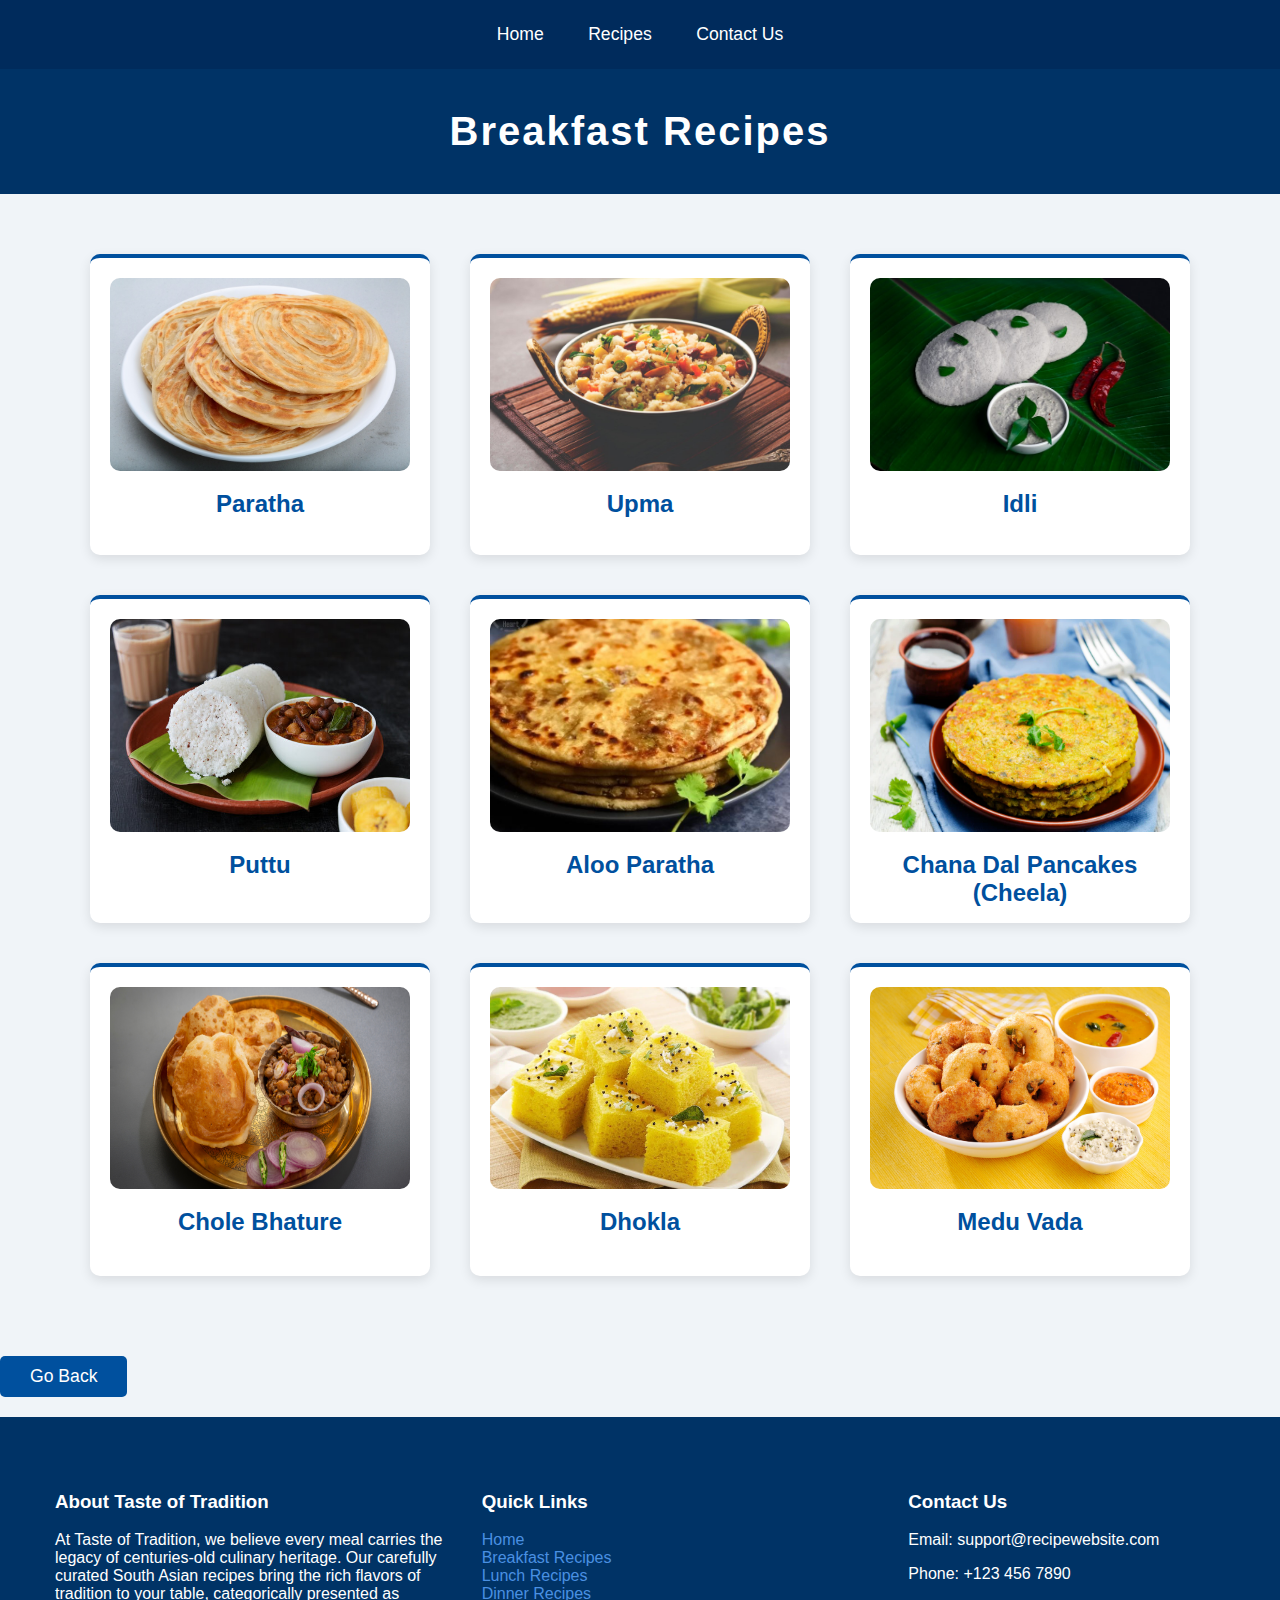
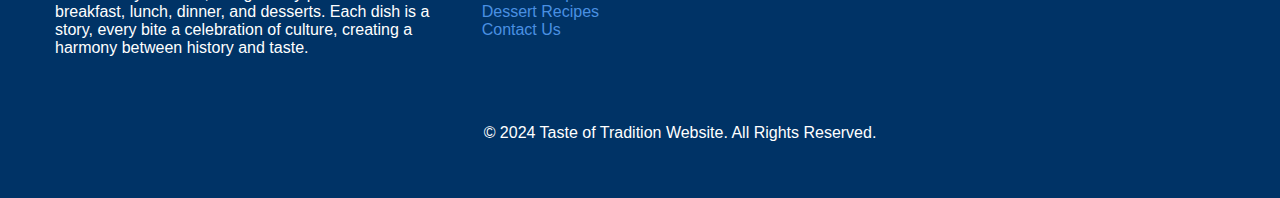
<file: Breakfast.html>
<!DOCTYPE html>
<html lang="en">
<head>
    <meta charset="UTF-8">
    <meta name="viewport" content="width=device-width, initial-scale=1.0">
    <title>Recipe Website</title>
    <link rel="stylesheet" href="Category.css">
</head>
<body>

<!-- Navigation Bar -->
<nav>
    <ul>
        <li><a href="Index.html">Home</a></li>
        <li class="dropdown">
            <a href="#" class="dropbtn">Recipes</a>
            <div class="dropdown-content">
                <a href="Breakfast.html">Breakfast</a>
                <a href="Lunch.html">Lunch</a>
                <a href="Dinner.html">Dinner</a>
                <a href="Dessert.html">Desserts</a>
            </div>
        </li>
        <li><a href="#">Contact Us</a></li>
    </ul>
</nav>

<header>
    <h1>Breakfast Recipes</h1>
</header>

<div class="recipe-list">
    <!-- Recipe Card -->
    <div id="Paratha" class="recipe-card">
        <a href="recipe/recipe-Breakfast.html#Paratha-recipe">
            <img src="./Images/Paratha.jpg" alt="Paratha">
            <h3>Paratha</h3>
        </a>
    </div>
    <div id="Upma" class="recipe-card">
        <a href="recipe/recipe-Breakfast.html#Upma-recipe">
            <img src="./Images/Upma.jpg" alt="Upma">
            <h3>Upma</h3>
        </a>
    </div>
    <div id="Idli" class="recipe-card">
        <a href="recipe/recipe-Breakfast.html#Idli-recipe">
            <img src="./Images/Idli.jpg" alt="Idli">
            <h3>Idli</h3>
        </a>
    </div>
    <div id="Puttu" class="recipe-card">
        <a href="recipe/recipe-Breakfast.html#Puttu-recipe">
            <img src="./Images/Puttu.jpg" alt="Puttu">
            <h3>Puttu</h3>
        </a>
    </div>
    <div id="Aloo-Paratha" class="recipe-card">
        <a href="recipe/recipe-Breakfast.html#Aloo-Paratha-recipe">
            <img src="./Images/Aloo-Paratha.jpg" alt="Aloo-Paratha">
            <h3>Aloo Paratha</h3>
        </a>
    </div>
    <div id="ChanaDalPancakes" class="recipe-card">
        <a href="recipe/recipe-Breakfast.html#ChanaDalPancakes-recipe">
            <img src="./Images/ChanaDalPancakes.jpeg" alt="Chana Dal Pancakes (Cheela)">
            <h3>Chana Dal Pancakes (Cheela)</h3>
        </a>
    </div>
    <div id="CholrBhature" class="recipe-card">
        <a href="recipe/recipe-Breakfast.html#CholeBhature-recipe">
            <img src="./Images/CholeBhature.jpg" alt="Chole Bhature">
            <h3>Chole Bhature</h3>
        </a>
    </div>
    <div id="Dhokla" class="recipe-card">
        <a href="recipe/recipe-Breakfast.html#Dhokla-recipe">
            <img src="./Images/Dhokla.jpg" alt="Dhokla">
            <h3>Dhokla</h3>
        </a>
    </div>
    <div id="MeduVada" class="recipe-card">
        <a href="recipe/recipe-Breakfast.html#MeduVada-recipe">
            <img src="./Images/MeduVada.jpg" alt="MeduVada">
            <h3>Medu Vada</h3>
        </a>
    </div>
</div>

<a href="./Index.html" class="backbtn">Go Back</a>
</body>

<footer>
    <div class="footer-content">
        <h3>About Taste of Tradition</h3>
        <p>At Taste of Tradition, we believe every meal carries the legacy of centuries-old culinary heritage. Our carefully curated South Asian recipes bring the rich flavors of tradition to your table, categorically presented as breakfast, lunch, dinner, and desserts. Each dish is a story, every bite a celebration of culture, creating a harmony between history and taste.</p>
    </div>
    <div class="footer-links">
        <h3>Quick Links</h3>
        <ul>
            <li><a href="Index.html">Home</a></li>
            <li><a href="Breakfast.html">Breakfast Recipes</a></li>
            <li><a href="Lunch.html">Lunch Recipes</a></li>
            <li><a href="Dinner.html">Dinner Recipes</a></li>
            <li><a href="Dessert.html">Dessert Recipes</a></li>
            <li><a href="#">Contact Us</a></li>
        </ul>
    </div>
    <div class="footer-contact">
        <h3>Contact Us</h3>
        <p>Email: support@recipewebsite.com</p>
        <p>Phone: +123 456 7890</p>
    </div>


    <div class="footer-bottom">
        <p>&copy; 2024 Taste of Tradition Website. All Rights Reserved.</p>
    </div>
</footer>
</html>
</file>
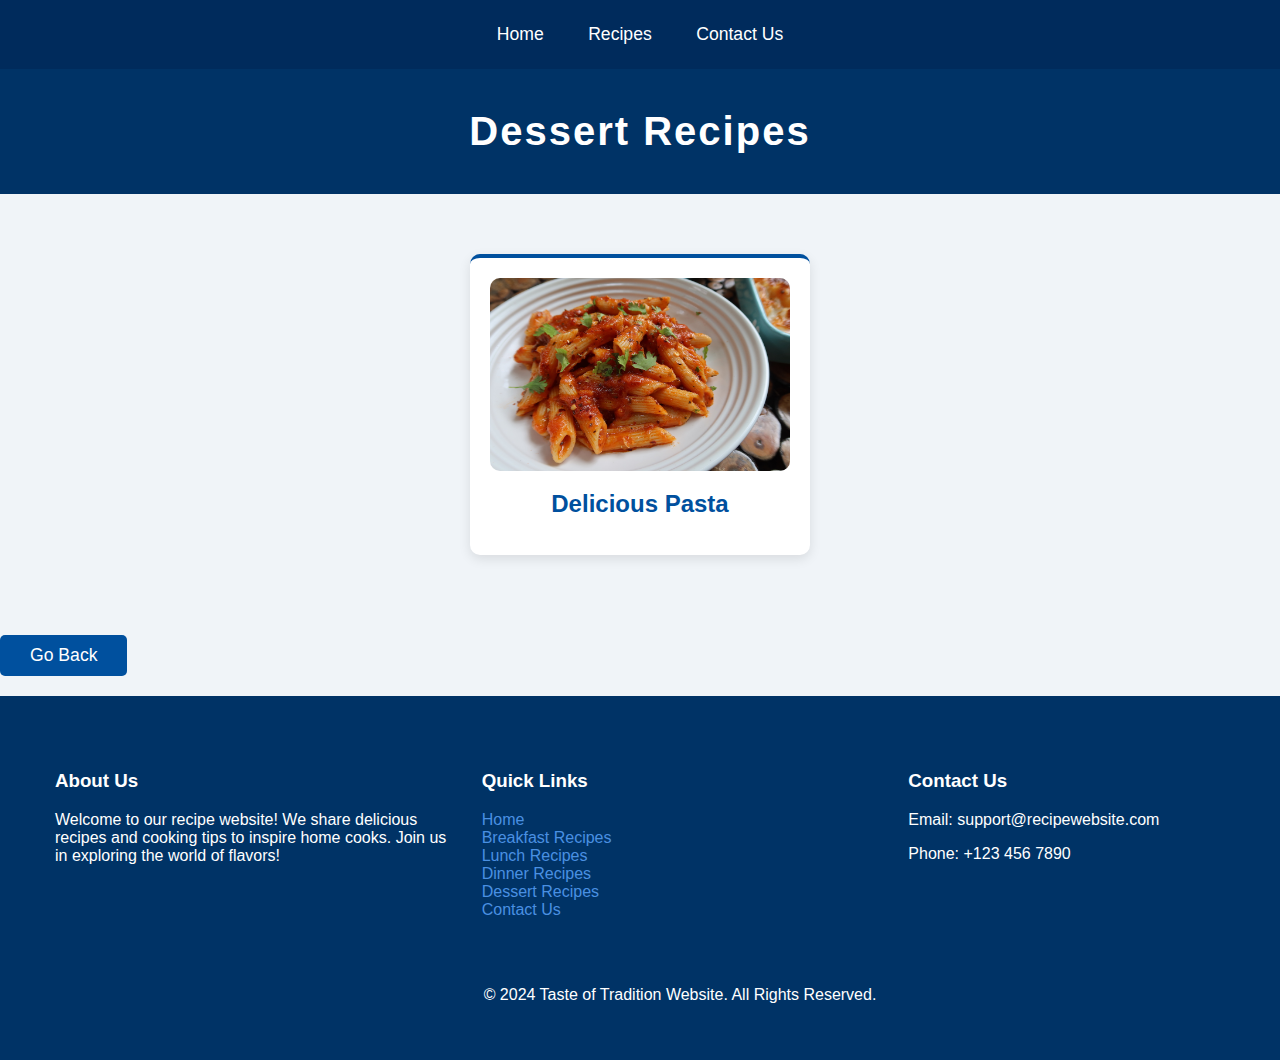
<file: Dessert.html>
<!DOCTYPE html>
<html lang="en">
<head>
    <meta charset="UTF-8">
    <meta name="viewport" content="width=device-width, initial-scale=1.0">
    <title>Recipe Website</title>
    <link rel="stylesheet" href="Category.css">
</head>
<body>

<!-- Navigation Bar -->
<nav>
    <ul>
        <li><a href="Index.html">Home</a></li>
        <li class="dropdown">
            <a href="Index.html" class="dropbtn">Recipes</a>
            <div class="dropdown-content">
                <a href="Breakfast.html">Breakfast</a>
                <a href="Lunch.html">Lunch</a>
                <a href="Dinner.html">Dinner</a>
                <a href="Dessert.html">Desserts</a>
            </div>
        </li>
        <li><a href="#">Contact Us</a></li>
    </ul>
</nav>

<header>
    <h1>Dessert Recipes</h1>
</header>

<div class="recipe-list">
    <!-- Recipe Card -->
    <div class="recipe-card">
        <a href="recipe/recipe-Breakfast.html">
            <img src="./Images/pasta.jpg" alt="Delicious Pasta">
            <h3>Delicious Pasta</h3>
        </a>
    </div>

    <!-- Add more recipe cards if needed -->
</div>

<a href="./Index.html" class="backbtn">Go Back</a>
</body>
<footer>
    <div class="footer-content">
        <h3>About Us</h3>
        <p>Welcome to our recipe website! We share delicious recipes and cooking tips to inspire home cooks. Join us in exploring the world of flavors!</p>
    </div>
    <div class="footer-links">
        <h3>Quick Links</h3>
        <ul>
            <li><a href="Index.html">Home</a></li>
            <li><a href="Breakfast.html">Breakfast Recipes</a></li>
            <li><a href="Lunch.html">Lunch Recipes</a></li>
            <li><a href="Dinner.html">Dinner Recipes</a></li>
            <li><a href="Dessert.html">Dessert Recipes</a></li>
            <li><a href="#">Contact Us</a></li>
        </ul>
    </div>
    <div class="footer-contact">
        <h3>Contact Us</h3>
        <p>Email: support@recipewebsite.com</p>
        <p>Phone: +123 456 7890</p>
    </div>


    <div class="footer-bottom">
        <p>&copy; 2024 Taste of Tradition Website. All Rights Reserved.</p>
    </div>
</footer>
</html>
</file>
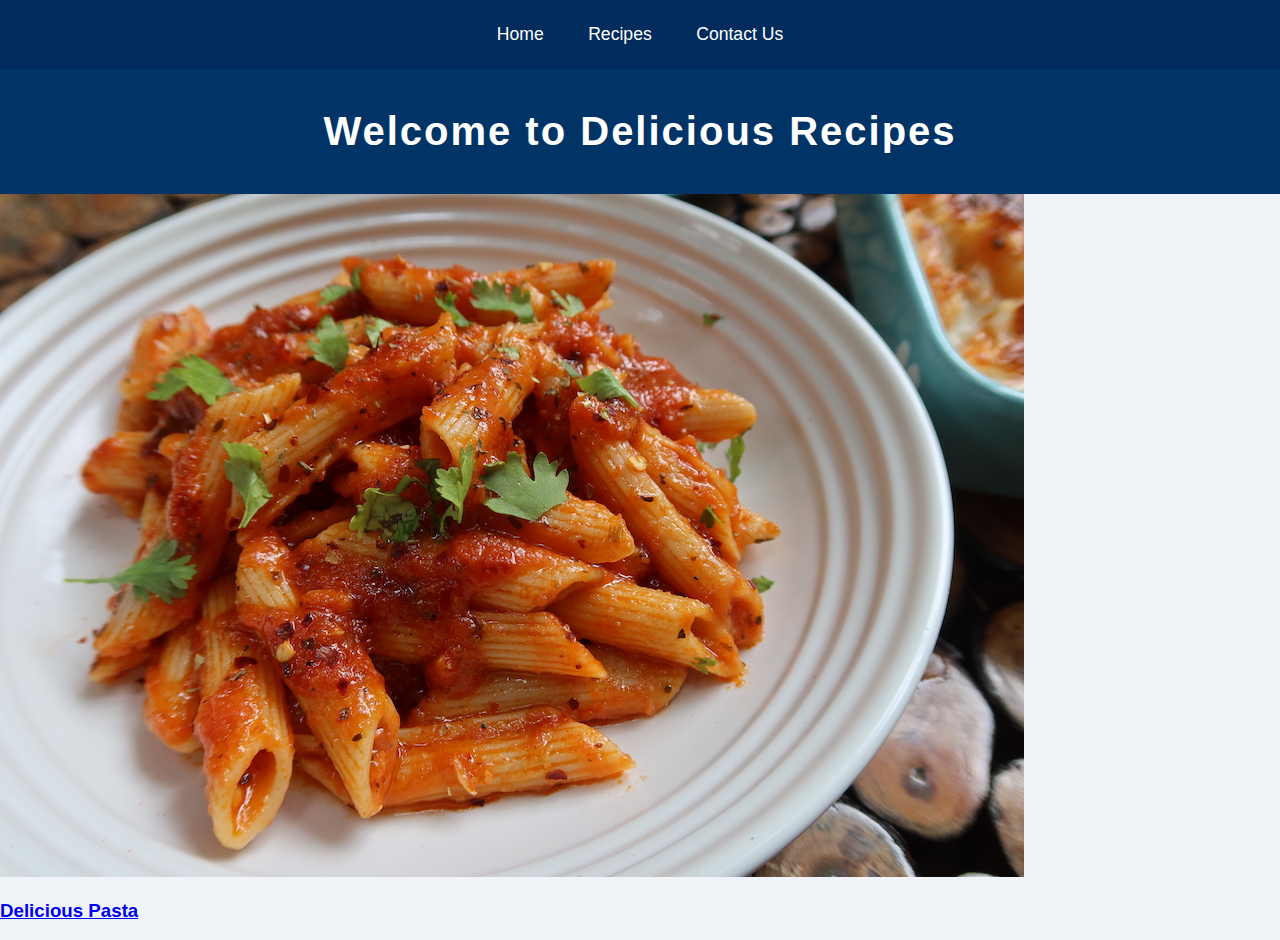
<file: Dinner.html>
<!DOCTYPE html>
<html lang="en">
<head>
    <meta charset="UTF-8">
    <meta name="viewport" content="width=device-width, initial-scale=1.0">
    <title>Recipe Website</title>
    <link rel="stylesheet" href="Index.css">
</head>
<body>

<!-- Navigation Bar -->
<nav>
    <ul>
        <li><a href="Index.html">Home</a></li>
        <li class="dropdown">
            <a href="#" class="dropbtn">Recipes</a>
            <div class="dropdown-content">
                <a href="#">Breakfast</a>
                <a href="#">Lunch</a>
                <a href="#">Dinner</a>
                <a href="#">Desserts</a>
            </div>
        </li>
        <li><a href="#">Contact Us</a></li>
    </ul>
</nav>

<header>
    <h1>Welcome to Delicious Recipes</h1>
</header>

<div class="recipe-list">
    <!-- Recipe Card -->
    <div class="recipe-card">
        <a href="Recipie/Recipie1.html">
            <img src="./Images/pasta.jpg" alt="Delicious Pasta">
            <h3>Delicious Pasta</h3>
        </a>
    </div>

    <!-- Add more recipe cards if needed -->
</div>

</body>
</html>
</file>
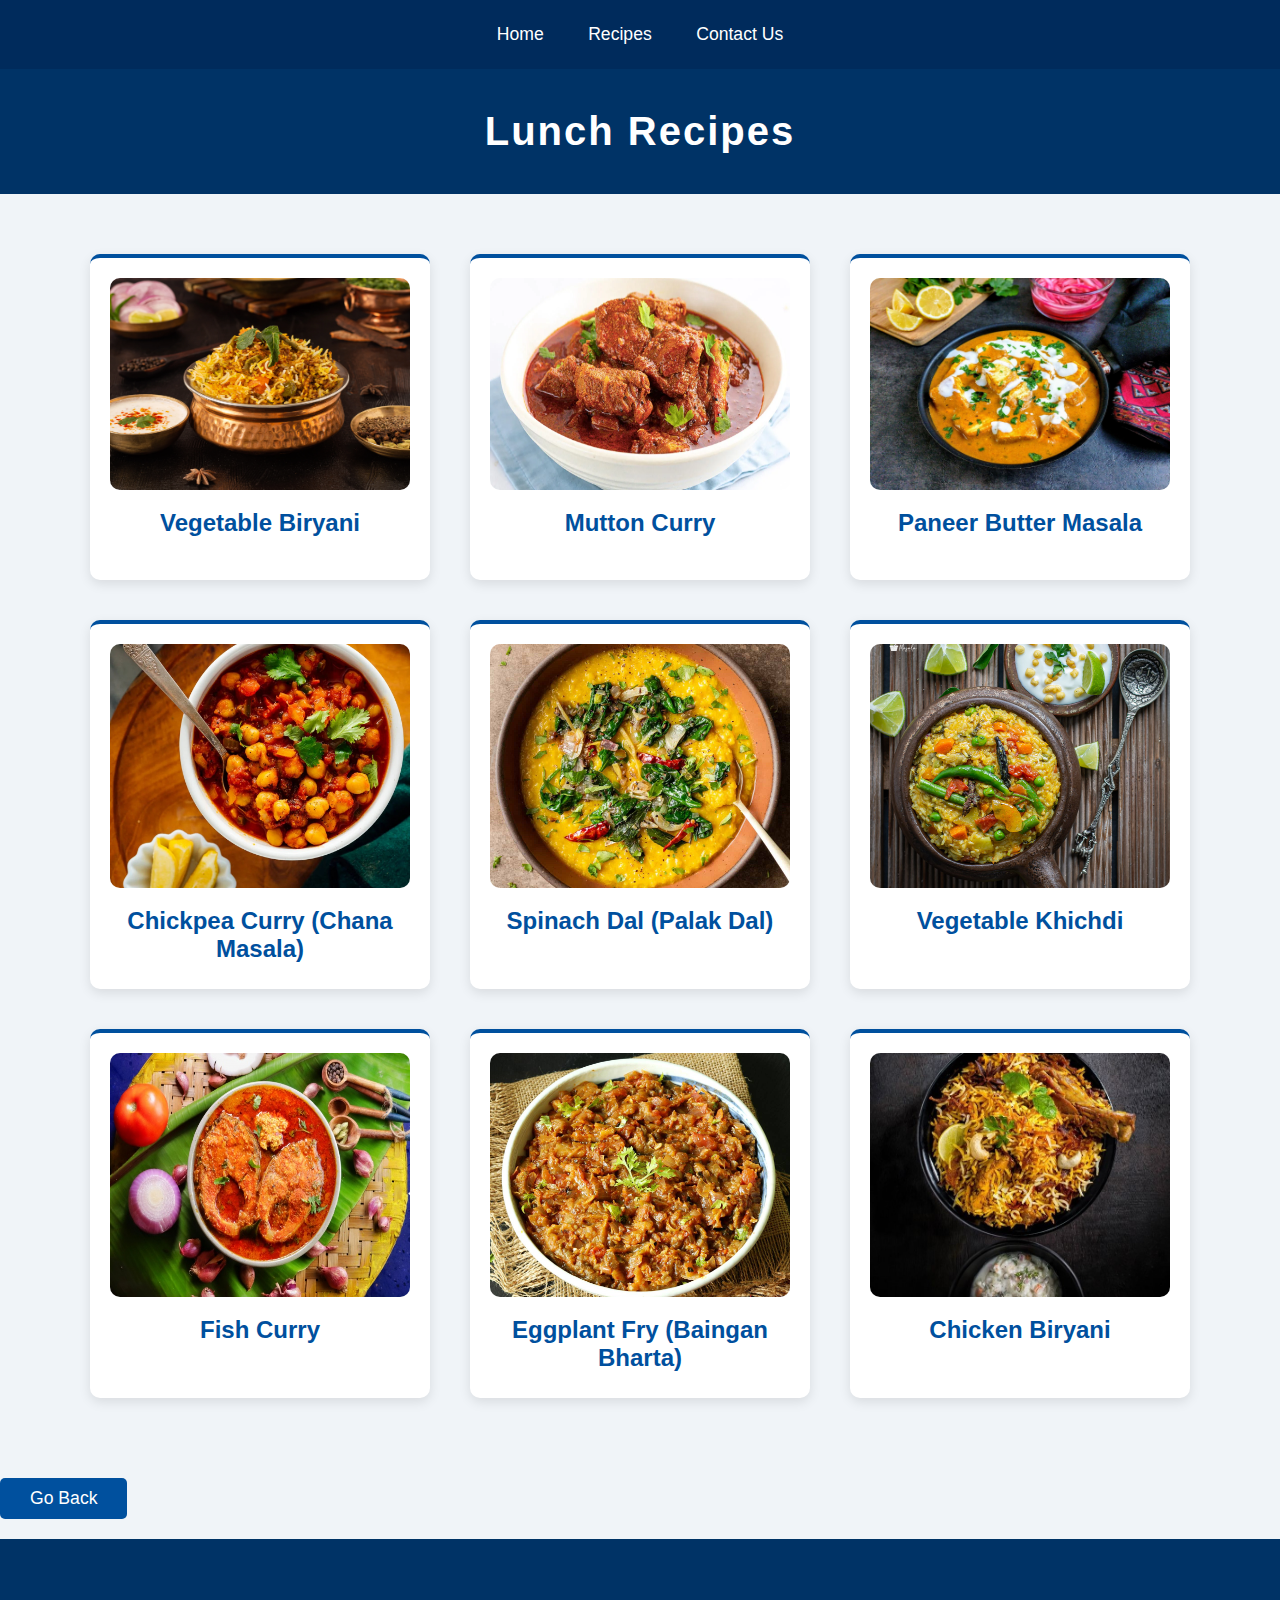
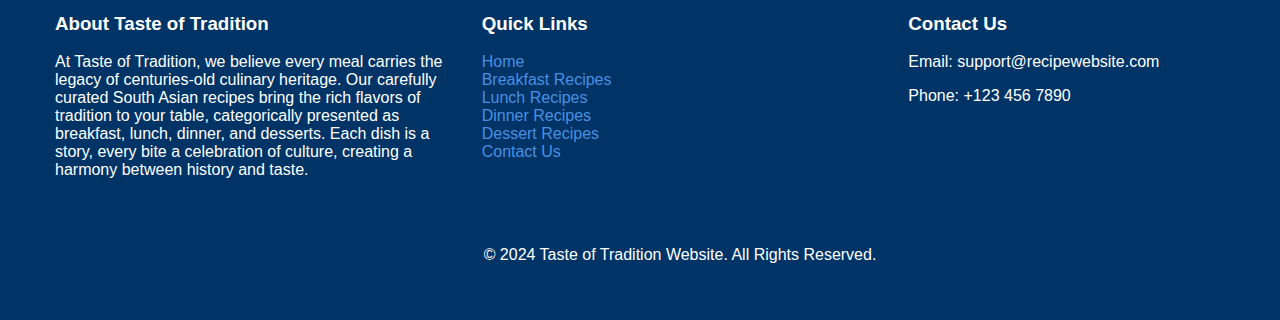
<file: Lunch.html>
<!DOCTYPE html>
<html lang="en">
<head>
    <meta charset="UTF-8">
    <meta name="viewport" content="width=device-width, initial-scale=1.0">
    <title>Recipe Website</title>
    <link rel="stylesheet" href="Category.css">
</head>
<body>

<!-- Navigation Bar -->
<nav>
    <ul>
        <li><a href="Index.html">Home</a></li>
        <li class="dropdown">
            <a href="Index.html" class="dropbtn">Recipes</a>
            <div class="dropdown-content">
                <a href="Breakfast.html">Breakfast</a>
                <a href="Lunch.html">Lunch</a>
                <a href="Dinner.html">Dinner</a>
                <a href="Dessert.html">Desserts</a>
            </div>
        </li>
        <li><a href="#">Contact Us</a></li>
    </ul>
</nav>

<header>
    <h1>Lunch Recipes</h1>
</header>

<div class="recipe-list">
    <!-- Recipe Card -->
    <!-- Vegetable Biryani-->
    <div id="VegetableBiryani" class="recipe-card">
        <a href="recipe/recipe-Lunch.html#VegetableBiryani-recipe">
            <img src="./Images/VegetableBiryani.jpg" alt="Vegetable Biryani">
            <h3>Vegetable Biryani</h3>
        </a>
    </div>
    <!-- Mutton Curry -->
    <div id="MuttonCurry" class="recipe-card">
        <a href="recipe/recipe-Lunch.html#MuttonCurry-recipe">
            <img src="./Images/MuttonCurry.jpg" alt="Mutton Curry">
            <h3>Mutton Curry</h3>
        </a>
    </div>

    <!-- Paneer Butter Masala -->
    <div id="PaneerButterMasala" class="recipe-card">
        <a href="recipe/recipe-Lunch.html#PaneerButterMasala-recipe">
            <img src="./Images/PaneerButterMasala.jpg" alt="Paneer Butter Masala">
            <h3>Paneer Butter Masala</h3>
        </a>
    </div>

    <!-- Chickpea Curry (Chana Masala) -->
    <div id="ChickpeaCurry" class="recipe-card">
        <a href="recipe/recipe-Lunch.html#ChickpeaCurry-recipe">
            <img src="./Images/ChickpeaCurry.jpg" alt="Chickpea Curry">
            <h3>Chickpea Curry (Chana Masala)</h3>
        </a>
    </div>

    <!-- Spinach Dal (Palak Dal) -->
    <div id="SpinachDal" class="recipe-card">
        <a href="recipe/recipe-Lunch.html#SpinachDal-recipe">
            <img src="./Images/SpinachDal.jpg" alt="Spinach Dal">
            <h3>Spinach Dal (Palak Dal)</h3>
        </a>
    </div>

    <!-- Vegetable Khichdi -->
    <div id="VegetableKhichdi" class="recipe-card">
        <a href="recipe/recipe-Lunch.html#VegetableKhichdi-recipe">
            <img src="./Images/VegetableKhichdi.jpg" alt="Vegetable Khichdi">
            <h3>Vegetable Khichdi</h3>
        </a>
    </div>

    <!-- Fish Curry -->
    <div id="FishCurry" class="recipe-card">
        <a href="recipe/recipe-Lunch.html#FishCurry-recipe">
            <img src="./Images/FishCurry.jpg" alt="Fish Curry">
            <h3>Fish Curry</h3>
        </a>
    </div>

    <!-- Eggplant Fry (Baingan Bharta) -->
    <div id="EggplantFry" class="recipe-card">
        <a href="recipe/recipe-Lunch.html#EggplantFry-recipe">
            <img src="./Images/EggplantFry.jpg" alt="Eggplant Fry">
            <h3>Eggplant Fry (Baingan Bharta)</h3>
        </a>
    </div>

    <!-- Chicken Biryani -->
    <div id="ChickenBiryani" class="recipe-card">
        <a href="recipe/recipe-Lunch.html#ChickenBiryani-recipe">
            <img src="./Images/ChickenBiryani.jpg" alt="Chicken Biryani">
            <h3>Chicken Biryani</h3>
        </a>
    </div>


</div>

<a href="./Index.html" class="backbtn">Go Back</a>
</body>
<footer>
    <div class="footer-content">
        <h3>About Taste of Tradition</h3>
        <p>At Taste of Tradition, we believe every meal carries the legacy of centuries-old culinary heritage. Our carefully curated South Asian recipes bring the rich flavors of tradition to your table, categorically presented as breakfast, lunch, dinner, and desserts. Each dish is a story, every bite a celebration of culture, creating a harmony between history and taste.</p>
    </div>
    <div class="footer-links">
        <h3>Quick Links</h3>
        <ul>
            <li><a href="Index.html">Home</a></li>
            <li><a href="Breakfast.html">Breakfast Recipes</a></li>
            <li><a href="Lunch.html">Lunch Recipes</a></li>
            <li><a href="Dinner.html">Dinner Recipes</a></li>
            <li><a href="Dessert.html">Dessert Recipes</a></li>
            <li><a href="#">Contact Us</a></li>
        </ul>
    </div>
    <div class="footer-contact">
        <h3>Contact Us</h3>
        <p>Email: support@recipewebsite.com</p>
        <p>Phone: +123 456 7890</p>
    </div>


    <div class="footer-bottom">
        <p>&copy; 2024 Taste of Tradition Website. All Rights Reserved.</p>
    </div>
</footer>
</html>
</file>
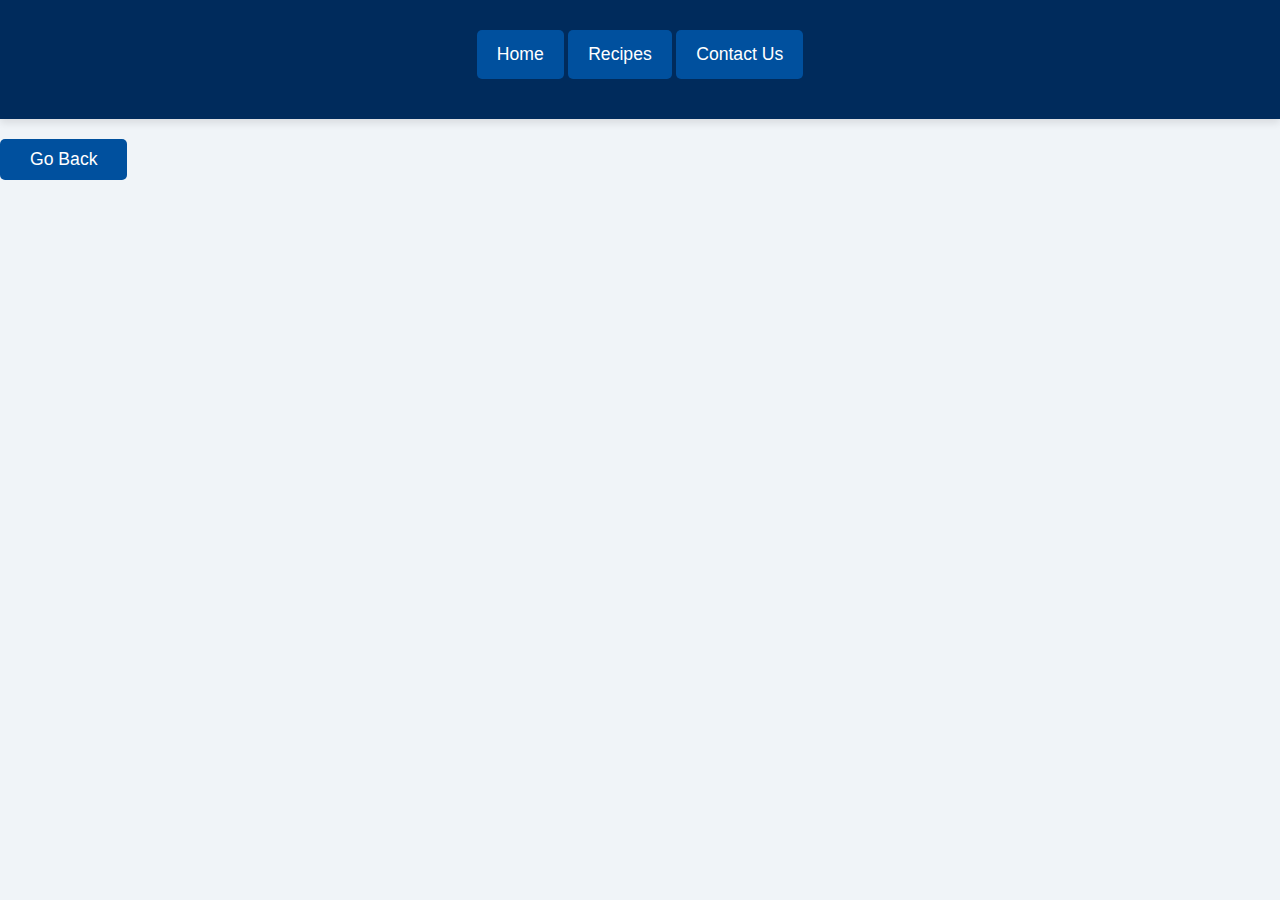
<file: Recipe/Recipe-Dessert.html>
<!DOCTYPE html>
<html lang="en">
<head>
    <meta charset="UTF-8">
    <meta name="viewport" content="width=device-width, initial-scale=1.0">
    <title>Recipes</title>
    <link rel="stylesheet" href="Recipe.css">
    <script>
        // Function to show the selected recipe and hide others
        function showRecipe(recipeId) {
            const recipes = document.querySelectorAll('.recipe-detail');
            recipes.forEach(recipe => {
                recipe.style.display = 'none'; // Hide all recipes
            });
            const selectedRecipe = document.getElementById(recipeId);
            if (selectedRecipe) {
                selectedRecipe.style.display = 'block'; // Show the selected recipe
            }
        }

        // Execute on page load to handle the URL hash
        window.onload = function() {
            const hash = window.location.hash;
            if (hash) {
                showRecipe(hash.substring(1)); // Remove the '#' and show the recipe
            }
        };
    </script>
</head>
<body>

<!-- Navigation Bar -->
<nav>
    <ul>
        <li><a href="../Index.html">Home</a></li>
        <li class="dropdown">
            <a href="../Index.html" class="dropbtn">Recipes</a>
            <div class="dropdown-content">
                <a href="../Breakfast.html">Breakfast</a>
                <a href="../Lunch.html">Lunch</a>
                <a href="../Dinner.html">Dinner</a>
                <a href="../Dessert.html">Desserts</a>
            </div>
        </li>
        <li><a href="#">Contact Us</a></li>
    </ul>
</nav>



<!-- Recipe Sections -->
<!-- Gulab Jamun -->
<div class="recipe-detail" id="GulabJamun-recipe" style="display: none;">
    <h1>Gulab Jamun</h1>
    <img src="../Images/GulabJamun.jpg" alt="Gulab Jamun">
    <h2>Ingredients</h2>
    <ul>
        <li>1 cup milk powder</li>
        <li>2 tbsp all-purpose flour</li>
        <li>1/4 cup milk</li>
        <li>1 tbsp ghee</li>
        <li>1 cup sugar</li>
        <li>1 cup water</li>
        <li>Oil for frying</li>
    </ul>
    <h2>Instructions</h2>
    <ol>
        <li>Mix milk powder, flour, milk, and ghee to form a dough.</li>
        <li>Shape into small balls and fry in oil until golden brown.</li>
        <li>Boil sugar and water to make syrup, then soak the fried balls in syrup.</li>
    </ol>
    <h2>Details</h2>
    <p><strong>Cooking Time:</strong> 45 minutes</p>
    <p><strong>Servings:</strong> 4</p>
</div>

<!-- Watalappan -->
<div class="recipe-detail" id="Watalappan-recipe" style="display: none;">
    <h1>Watalappan</h1>
    <img src="../Images/Watalappan.jpg" alt="Watalappan">
    <h2>Ingredients</h2>
    <ul>
        <li>1 cup coconut milk</li>
        <li>1 cup jaggery (or brown sugar)</li>
        <li>4 eggs</li>
        <li>1/4 tsp cardamom powder</li>
        <li>1/4 tsp nutmeg powder</li>
        <li>Cashews for garnish</li>
    </ul>
    <h2>Instructions</h2>
    <ol>
        <li>Beat eggs and mix with coconut milk, jaggery, cardamom, and nutmeg.</li>
        <li>Steam the mixture for 30 minutes until set.</li>
        <li>Garnish with cashews and serve.</li>
    </ol>
    <h2>Details</h2>
    <p><strong>Cooking Time:</strong> 1 hour</p>
    <p><strong>Servings:</strong> 4</p>
</div>

<!-- Kheer -->
<div class="recipe-detail" id="Kheer-recipe" style="display: none;">
    <h1>Kheer</h1>
    <img src="../Images/Kheer.jpg" alt="Kheer">
    <h2>Ingredients</h2>
    <ul>
        <li>1/2 cup rice</li>
        <li>4 cups milk</li>
        <li>1/4 cup sugar</li>
        <li>2 tbsp chopped nuts (almonds, pistachios)</li>
        <li>1/4 tsp cardamom powder</li>
    </ul>
    <h2>Instructions</h2>
    <ol>
        <li>Cook rice in milk until soft.</li>
        <li>Add sugar, nuts, and cardamom, and simmer for 10 minutes.</li>
        <li>Serve chilled or warm.</li>
    </ol>
    <h2>Details</h2>
    <p><strong>Cooking Time:</strong> 45 minutes</p>
    <p><strong>Servings:</strong> 4</p>
</div>

<!-- Rava Kesari -->
<div class="recipe-detail" id="RavaKesari-recipe" style="display: none;">
    <h1>Rava Kesari</h1>
    <img src="../Images/RavaKesari.jpg" alt="Rava Kesari">
    <h2>Ingredients</h2>
    <ul>
        <li>1/2 cup semolina (rava)</li>
        <li>1/4 cup ghee</li>
        <li>1/2 cup sugar</li>
        <li>1 1/2 cups water</li>
        <li>1/4 tsp cardamom powder</li>
        <li>A few saffron strands</li>
        <li>Cashews and raisins for garnish</li>
    </ul>
    <h2>Instructions</h2>
    <ol>
        <li>Roast semolina in ghee until golden.</li>
        <li>Boil water, add saffron and sugar, then mix into semolina.</li>
        <li>Cook until thickened, and garnish with cashews and raisins.</li>
    </ol>
    <h2>Details</h2>
    <p><strong>Cooking Time:</strong> 30 minutes</p>
    <p><strong>Servings:</strong> 4</p>
</div>

<!-- Coconut Burfi -->
<div class="recipe-detail" id="CoconutBurfi-recipe" style="display: none;">
    <h1>Coconut Burfi</h1>
    <img src="../Images/CoconutBurfi.jpg" alt="Coconut Burfi">
    <h2>Ingredients</h2>
    <ul>
        <li>2 cups grated coconut</li>
        <li>1 1/2 cups sugar</li>
        <li>1/2 cup milk</li>
        <li>1/4 tsp cardamom powder</li>
    </ul>
    <h2>Instructions</h2>
    <ol>
        <li>Heat milk and sugar until dissolved.</li>
        <li>Add coconut and cook until the mixture thickens.</li>
        <li>Pour into a greased tray, let it cool, then cut into squares.</li>
    </ol>
    <h2>Details</h2>
    <p><strong>Cooking Time:</strong> 30 minutes</p>
    <p><strong>Servings:</strong> 4</p>
</div>

<!-- Semolina Pudding -->
<div class="recipe-detail" id="SemolinaPudding-recipe" style="display: none;">
    <h1>Semolina Pudding</h1>
    <img src="../Images/SemolinaPudding.jpg" alt="Semolina Pudding">
    <h2>Ingredients</h2>
    <ul>
        <li>1/2 cup semolina</li>
        <li>2 cups milk</li>
        <li>1/4 cup sugar</li>
        <li>1 tsp vanilla essence</li>
        <li>Chopped nuts for garnish</li>
    </ul>
    <h2>Instructions</h2>
    <ol>
        <li>Roast semolina in a pan until golden brown.</li>
        <li>Add milk and sugar, cook until thickened.</li>
        <li>Stir in vanilla essence and serve garnished with nuts.</li>
    </ol>
    <h2>Details</h2>
    <p><strong>Cooking Time:</strong> 30 minutes</p>
    <p><strong>Servings:</strong> 4</p>
</div>

<!-- Carrot Halwa -->
<div class="recipe-detail" id="CarrotHalwa-recipe" style="display: none;">
    <h1>Carrot Halwa</h1>
    <img src="../Images/CarrotHalwa.jpg" alt="Carrot Halwa">
    <h2>Ingredients</h2>
    <ul>
        <li>4 cups grated carrots</li>
        <li>2 cups milk</li>
        <li>1/4 cup sugar</li>
        <li>2 tbsp ghee</li>
        <li>2 tbsp chopped nuts</li>
    </ul>
    <h2>Instructions</h2>
    <ol>
        <li>Cook grated carrots in milk until soft.</li>
        <li>Add sugar and ghee, and cook until thickened.</li>
        <li>Garnish with nuts and serve.</li>
    </ol>
    <h2>Details</h2>
    <p><strong>Cooking Time:</strong> 45 minutes</p>
    <p><strong>Servings:</strong> 4</p>
</div>

<!-- Milk Toffee -->
<div class="recipe-detail" id="MilkToffee-recipe" style="display: none;">
    <h1>Milk Toffee</h1>
    <img src="../Images/MilkToffee.jpg" alt="Milk Toffee">
    <h2>Ingredients</h2>
    <ul>
        <li>1 can condensed milk</li>
        <li>1/2 cup sugar</li>
        <li>1/4 cup chopped cashews</li>
        <li>1/4 tsp vanilla essence</li>
    </ul>
    <h2>Instructions</h2>
    <ol>
        <li>Mix condensed milk and sugar in a pan and cook on low heat.</li>
        <li>Stir until the mixture thickens and leaves the sides of the pan.</li>
        <li>Add cashews and vanilla essence, pour into a greased tray, and cut into pieces once cool.</li>
    </ol>
    <h2>Details</h2>
    <p><strong>Cooking Time:</strong> 45 minutes</p>
    <p><strong>Servings:</strong> 4</p>
</div>

<!-- Payasam -->
<div class="recipe-detail" id="Payasam-recipe" style="display: none;">
    <h1>Payasam</h1>
    <img src="../Images/Payasam.jpg" alt="Payasam">
    <h2>Ingredients</h2>
    <ul>
        <li>1/2 cup vermicelli</li>
        <li>2 cups milk</li>
        <li>1/4 cup sugar</li>
        <li>2 tbsp ghee</li>
        <li>1/4 tsp cardamom powder</li>
        <li>Chopped nuts for garnish</li>
    </ul>
    <h2>Instructions</h2>
    <ol>
        <li>Roast vermicelli in ghee until golden brown.</li>
        <li>Add milk and sugar, and cook until vermicelli is soft.</li>
        <li>Garnish with cardamom powder and nuts, serve warm.</li>
    </ol>
    <h2>Details</h2>
    <p><strong>Cooking Time:</strong> 30 minutes</p>
    <p><strong>Servings:</strong> 4</p>
</div>

<!-- Jalebi -->
<div class="recipe-detail" id="Jalebi-recipe" style="display: none;">
    <h1>Jalebi</h1>
    <img src="../Images/Jalebi.jpg" alt="Jalebi">
    <h2>Ingredients</h2>
    <ul>
        <li>1 cup all-purpose flour</li>
        <li>2 tbsp yogurt</li>
        <li>1/4 tsp baking powder</li>
        <li>1 cup sugar</li>
        <li>1/2 cup water</li>
        <li>Oil for frying</li>
        <li>A pinch of saffron (optional)</li>
    </ul>
    <h2>Instructions</h2>
    <ol>
        <li>Make a batter with flour, yogurt, and water, then let it ferment for 4 hours.</li>
        <li>Make a sugar syrup by boiling sugar and water.</li>
        <li>Pipe the batter into hot oil in spiral shapes and fry until crispy.</li>
        <li>Soak the fried jalebis in sugar syrup and serve.</li>
    </ol>
    <h2>Details</h2>
    <p><strong>Cooking Time:</strong> 1 hour</p>
    <p><strong>Servings:</strong> 4</p>
</div>


<a href="../Dessert.html">Go Back</a>

</body>
</html>
</file>
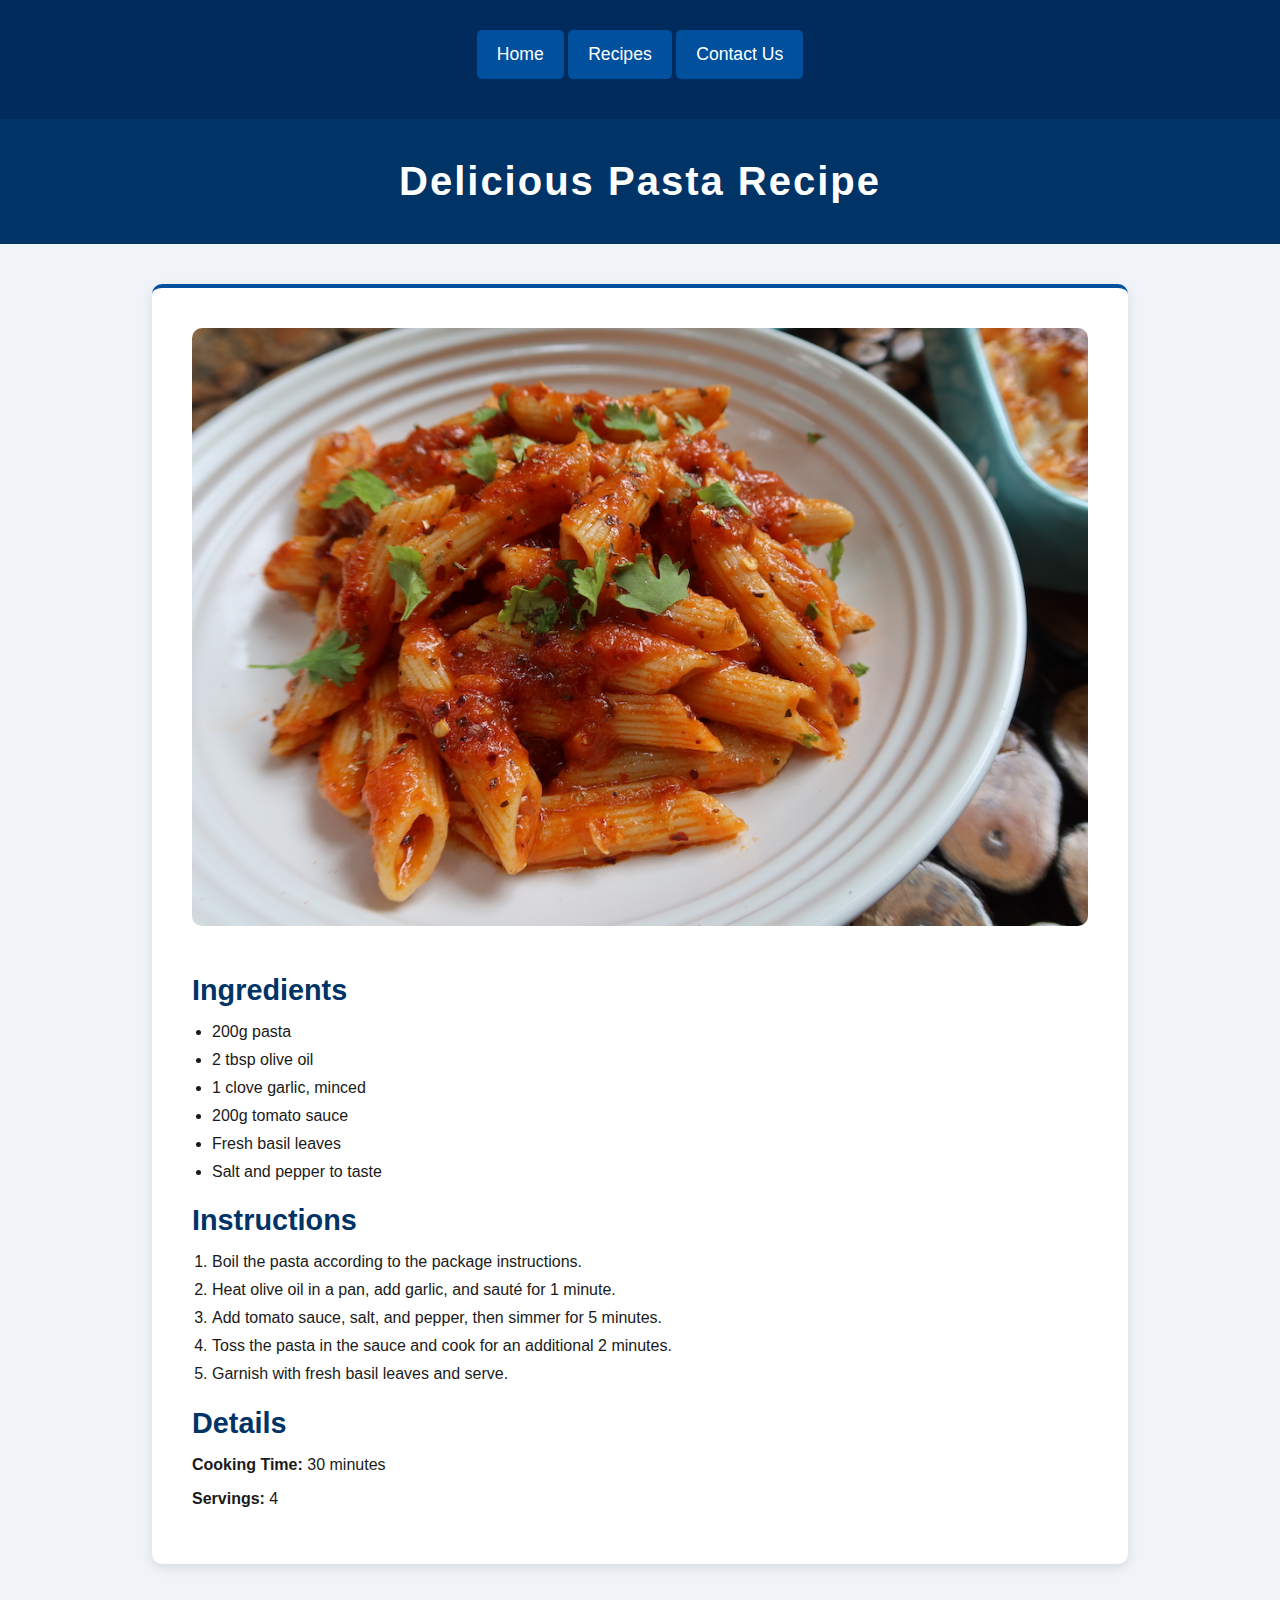
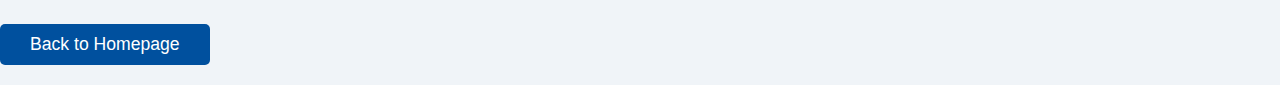
<file: Recipie/Pasta.html>
<!DOCTYPE html>
<html lang="en">
<head>
    <meta charset="UTF-8">
    <meta name="viewport" content="width=device-width, initial-scale=1.0">
    <title>Delicious Pasta Recipe</title>
    <link rel="stylesheet" href="Recipie.css">
</head>
<body>

<!-- Navigation Bar -->
<nav>
    <ul>
        <li><a href="../Index.html">Home</a></li>
        <li class="dropdown">
            <a href="#" class="dropbtn">Recipes</a>
            <div class="dropdown-content">
                <a href="#">Breakfast</a>
                <a href="#">Lunch</a>
                <a href="#">Dinner</a>
                <a href="#">Desserts</a>
            </div>
        </li>
        <li><a href="#">Contact Us</a></li>
    </ul>
</nav>

<header>
    <h1>Delicious Pasta Recipe</h1>
</header>

<div class="recipe-detail">
    <img src="../Images/pasta.jpg" alt="Delicious Pasta">

    <h2>Ingredients</h2>
    <ul>
        <li>200g pasta</li>
        <li>2 tbsp olive oil</li>
        <li>1 clove garlic, minced</li>
        <li>200g tomato sauce</li>
        <li>Fresh basil leaves</li>
        <li>Salt and pepper to taste</li>
    </ul>

    <h2>Instructions</h2>
    <ol>
        <li>Boil the pasta according to the package instructions.</li>
        <li>Heat olive oil in a pan, add garlic, and sauté for 1 minute.</li>
        <li>Add tomato sauce, salt, and pepper, then simmer for 5 minutes.</li>
        <li>Toss the pasta in the sauce and cook for an additional 2 minutes.</li>
        <li>Garnish with fresh basil leaves and serve.</li>
    </ol>

    <h2>Details</h2>
    <p><strong>Cooking Time:</strong> 30 minutes</p>
    <p><strong>Servings:</strong> 4</p>
</div>

<a href="../Index.html">Back to Homepage</a>

</body>
</html>
</file>
<file: Category.css>
/* General styles */
body {
    font-family: 'Segoe UI', Tahoma, Geneva, Verdana, sans-serif;
    margin: 0;
    padding: 0;
    background-color: #f0f4f8;
    color: #1a1a1a;
}

/* Header */
header {
    background-color: #003366;
    color: white;
    text-align: center;
    padding: 40px 0;
}

h1 {
    margin: 0;
    font-size: 2.5em;
    letter-spacing: 2px;
}

/* Navigation Bar */
nav {
    background-color: #002b5c;
    padding: 10px 0;
    box-shadow: 0 4px 8px rgba(0, 0, 0, 0.1);
}

nav ul {
    list-style-type: none;
    margin: 0;
    padding: 0;
    text-align: center;
}

nav ul li {
    display: inline-block;
    position: relative;
}

nav ul li a, .dropbtn {
    display: inline-block;
    color: white;
    text-align: center;
    padding: 14px 20px;
    text-decoration: none;
    font-size: 1.1em;
}

nav ul li a:hover, .dropdown:hover .dropbtn {
    background-color: #00509e;
}

nav ul li.dropdown {
    display: inline-block;
}

/* Dropdown Content */
nav ul .dropdown-content {
    display: none;
    position: absolute;
    background-color: #003366;
    min-width: 160px;
    box-shadow: 0px 4px 8px rgba(0,0,0,0.1);
    z-index: 1;
}

nav ul .dropdown-content a {
    color: white;
    padding: 12px 16px;
    text-decoration: none;
    display: block;
    text-align: left;
}

nav ul .dropdown-content a:hover {
    background-color: #00509e;
}

nav ul .dropdown:hover .dropdown-content {
    display: block;
}

/* Recipe List on Homepage */
.recipe-list {
    display: flex;
    justify-content: center;
    flex-wrap: wrap;
    margin: 40px auto;
    max-width: 1200px;
}

.recipe-card {
    width: 300px;
    margin: 20px;
    padding: 20px;
    background-color: white;
    border-radius: 10px;
    box-shadow: 0 4px 12px rgba(0, 0, 0, 0.1);
    text-align: center;
    transition: transform 0.3s ease;
    border-top: 4px solid #00509e;
}

.recipe-card img {
    width: 100%;
    height: 75%;
    border-radius: 10px;
}

.recipe-card h3 {
    color: #00509e;
    margin: 15px 0 10px;
    font-size: 1.5em;
}

.recipe-card:hover {
    transform: scale(1.05);
}

.recipe-card a {
    text-decoration: none;
    color: #003366;
}

/* Back button */
a.backbtn {
    display: inline-block;
    margin: 20px auto;
    text-align: center;
    padding: 10px 30px;
    background-color: #00509e;
    color: white;
    text-decoration: none;
    border-radius: 5px;
    font-size: 1.1em;
    transition: background-color 0.3s ease;
}

/*footer styles*/
footer {
    background-color: #003366; /* Match with the header and nav bar */
    color: white;
    display: flex;
    flex-wrap: wrap; /* Allows items to wrap onto new lines */
    justify-content: space-between; /* Spread items across the footer */
    padding: 40px;
    width: 100%;
}

.footer-content,
.footer-links,
.footer-contact,
.footer-social {
    flex: 1; /* Makes each section take equal space */
    min-width: 200px; /* Minimum width to ensure readability */
    margin: 15px; /* Margin for spacing */
}

.footer-links ul {
    list-style-type: none;
    padding: 0;
}

.footer-links a {
    text-decoration: none;
    color: #4A90E2; /* Use a link color that stands out against the footer background */
}

.footer-links a:hover {
    text-decoration: underline; /* Add hover effect for links */
}

.footer-social img {
    width: 30px; /* Icon size */
    margin: 0 5px;
}

.footer-bottom {
    text-align: center; /* Center the copyright notice */
    width: 100%; /* Ensure it spans the full width */
    margin-top: 20px; /* Spacing above the copyright */
}
.footer p{
    text-align: justify;
}
</file>
<file: Index.css>
/* General styles */
body {
    font-family: 'Segoe UI', Tahoma, Geneva, Verdana, sans-serif;
    margin: 0;
    padding: 0;
    background-color: #f0f4f8;
    color: #1a1a1a;
}

/* Header */
header {
    background-color: #003366;
    color: white;
    text-align: center;
    padding: 40px 0;
}

h1 {
    margin: 0;
    font-size: 2.5em;
    letter-spacing: 2px;
}

/* Navigation Bar */
nav {
    background-color: #002b5c;
    padding: 10px 0;
    box-shadow: 0 4px 8px rgba(0, 0, 0, 0.1);
}

nav ul {
    list-style-type: none;
    margin: 0;
    padding: 0;
    text-align: center;
}

nav ul li {
    display: inline-block;
    position: relative;
}

nav ul li a, .dropbtn {
    display: inline-block;
    color: white;
    text-align: center;
    padding: 14px 20px;
    text-decoration: none;
    font-size: 1.1em;
}

nav ul li a:hover, .dropdown:hover .dropbtn {
    background-color: #00509e;
}

nav ul li.dropdown {
    display: inline-block;
}

/* Dropdown Content */
nav ul .dropdown-content {
    display: none;
    position: absolute;
    background-color: #003366;
    min-width: 160px;
    box-shadow: 0px 4px 8px rgba(0,0,0,0.1);
    z-index: 1;
}

nav ul .dropdown-content a {
    color: white;
    padding: 12px 16px;
    text-decoration: none;
    display: block;
    text-align: left;
}

nav ul .dropdown-content a:hover {
    background-color: #00509e;
}

nav ul .dropdown:hover .dropdown-content {
    display: block;
}

/* Recipe List on Homepage */
.category-list {
    display: flex;
    justify-content: center;
    flex-wrap: wrap;
    margin: 40px auto;
    max-width: 100%;
    padding-bottom: 100px;
}

.category-card {
    width: 300px;
    margin: 20px;
    padding: 20px;
    background-color: white;
    border-radius: 10px;
    box-shadow: 0 4px 12px rgba(0, 0, 0, 0.1);
    text-align: center;
    transition: transform 0.3s ease;
    border-top: 4px solid #00509e;
}

.category-card img {
    width: 100%;
    border-radius: 10px;
}

.category-card h3 {
    color: #00509e;
    margin: 15px 0 10px;
    font-size: 1.5em;
}

.category-card:hover {
    transform: scale(1.05);
}

.category-card a {
    text-decoration: none;
    color: #003366;
}

/*footer styles*/
footer {
    background-color: #003366; /* Match with the header and nav bar */
    color: white;
    display: flex;
    flex-wrap: wrap; /* Allows items to wrap onto new lines */
    justify-content: space-between; /* Spread items across the footer */
    padding: 40px;
    width: 100%;
}

.footer-content,
.footer-links,
.footer-contact,
.footer-social {
    flex: 1; /* Makes each section take equal space */
    min-width: 200px; /* Minimum width to ensure readability */
    margin: 15px; /* Margin for spacing */
}

.footer-links ul {
    list-style-type: none;
    padding: 0;
}

.footer-links a {
    text-decoration: none;
    color: #4A90E2; /* Use a link color that stands out against the footer background */
}

.footer-links a:hover {
    text-decoration: underline; /* Add hover effect for links */
}

.footer-social img {
    width: 30px; /* Icon size */
    margin: 0 5px;
}

.footer-bottom {
    text-align: center; /* Center the copyright notice */
    width: 100%; /* Ensure it spans the full width */
    margin-top: 20px; /* Spacing above the copyright */
}
.footer p{
    text-align: justify;
}
</file>
<file: Recipe/Recipe.css>
/* General styles */
body {
    font-family: 'Segoe UI', Tahoma, Geneva, Verdana, sans-serif;
    margin: 0;
    padding: 0;
    background-color: #f0f4f8;
    color: #1a1a1a;
}

/* Header */
header {
    background-color: #003366;
    color: white;
    text-align: center;
    padding: 40px 0;
}

h1 {
    margin: 0;
    font-size: 2.5em;
    letter-spacing: 2px;
    text-align: center;
    color:  #003366;
}

/* Navigation Bar */
nav {
    background-color: #002b5c;
    padding: 10px 0;
    box-shadow: 0 4px 8px rgba(0, 0, 0, 0.1);
}

nav ul {
    list-style-type: none;
    margin: 0;
    padding: 0;
    text-align: center;
}

nav ul li {
    display: inline-block;
    position: relative;
}

nav ul li a, .dropbtn {
    display: inline-block;
    color: white;
    text-align: center;
    padding: 14px 20px;
    text-decoration: none;
    font-size: 1.1em;
}

nav ul li a:hover, .dropdown:hover .dropbtn {
    background-color: #00509e;
}

nav ul li.dropdown {
    display: inline-block;
}

/* Dropdown Content */
nav ul .dropdown-content {
    display: none;
    position: absolute;
    background-color: #003366;
    min-width: 160px;
    box-shadow: 0px 4px 8px rgba(0,0,0,0.1);
    z-index: 1;
}

nav ul .dropdown-content a {
    color: white;
    padding: 12px 16px;
    text-decoration: none;
    display: block;
    text-align: left;
}

nav ul .dropdown-content a:hover {
    background-color: #00509e;
}

nav ul .dropdown:hover .dropdown-content {
    display: block;
}

/* Recipe Detail Page */
.recipe-detail {
    width: 70%;
    margin: 40px auto;
    background-color: white;
    padding: 40px;
    border-radius: 10px;
    box-shadow: 0 4px 12px rgba(0, 0, 0, 0.1);
    border-top: 4px solid #00509e;
}

.recipe-detail img {
    width: 100%;
    max-height: 600px;
    border-radius: 10px;
    margin-bottom: 20px;

}

h2 {
    color: #003366;
    font-size: 1.8em;
    margin-bottom: 10px;
    margin-top: 10px;
}

ul, ol {
    padding-left: 20px;
}

ul li, ol li {
    margin-bottom: 10px;
}

/* Back button */
a {
    display: inline-block;
    margin: 20px auto;
    text-align: center;
    padding: 10px 30px;
    background-color: #00509e;
    color: white;
    text-decoration: none;
    border-radius: 5px;
    font-size: 1.1em;
    transition: background-color 0.3s ease;
}

a:hover {
    background-color: #003366;
}
</file>
<file: Recipie/Recipie.css>
/* General styles */
body {
    font-family: 'Segoe UI', Tahoma, Geneva, Verdana, sans-serif;
    margin: 0;
    padding: 0;
    background-color: #f0f4f8;
    color: #1a1a1a;
}

/* Header */
header {
    background-color: #003366;
    color: white;
    text-align: center;
    padding: 40px 0;
}

h1 {
    margin: 0;
    font-size: 2.5em;
    letter-spacing: 2px;
}

/* Navigation Bar */
nav {
    background-color: #002b5c;
    padding: 10px 0;
    box-shadow: 0 4px 8px rgba(0, 0, 0, 0.1);
}

nav ul {
    list-style-type: none;
    margin: 0;
    padding: 0;
    text-align: center;
}

nav ul li {
    display: inline-block;
    position: relative;
}

nav ul li a, .dropbtn {
    display: inline-block;
    color: white;
    text-align: center;
    padding: 14px 20px;
    text-decoration: none;
    font-size: 1.1em;
}

nav ul li a:hover, .dropdown:hover .dropbtn {
    background-color: #00509e;
}

nav ul li.dropdown {
    display: inline-block;
}

nav ul .dropdown-content {
    display: none;
    position: absolute;
    background-color: #003366;
    min-width: 160px;
    box-shadow: 0px 4px 8px rgba(0,0,0,0.1);
    z-index: 1;
}

nav ul .dropdown-content a {
    color: white;
    padding: 12px 16px;
    text-decoration: none;
    display: block;
    text-align: left;
}

nav ul .dropdown-content a:hover {
    background-color: #00509e;
}

nav ul .dropdown:hover .dropdown-content {
    display: block;
}

/* Recipe Detail Page */
.recipe-detail {
    width: 70%;
    margin: 40px auto;
    background-color: white;
    padding: 40px;
    border-radius: 10px;
    box-shadow: 0 4px 12px rgba(0, 0, 0, 0.1);
    border-top: 4px solid #00509e;
}

.recipe-detail img {
    width: 100%;
    border-radius: 10px;
    margin-bottom: 20px;
}

h2 {
    color: #003366;
    font-size: 1.8em;
    margin-bottom: 10px;
}

ul, ol {
    padding-left: 20px;
}

ul li, ol li {
    margin-bottom: 10px;
}

/* Back button */
a {
    display: inline-block;
    margin: 20px auto;
    text-align: center;
    padding: 10px 30px;
    background-color: #00509e;
    color: white;
    text-decoration: none;
    border-radius: 5px;
    font-size: 1.1em;
    transition: background-color 0.3s ease;
}

a:hover {
    background-color: #003366;
}
</file>
